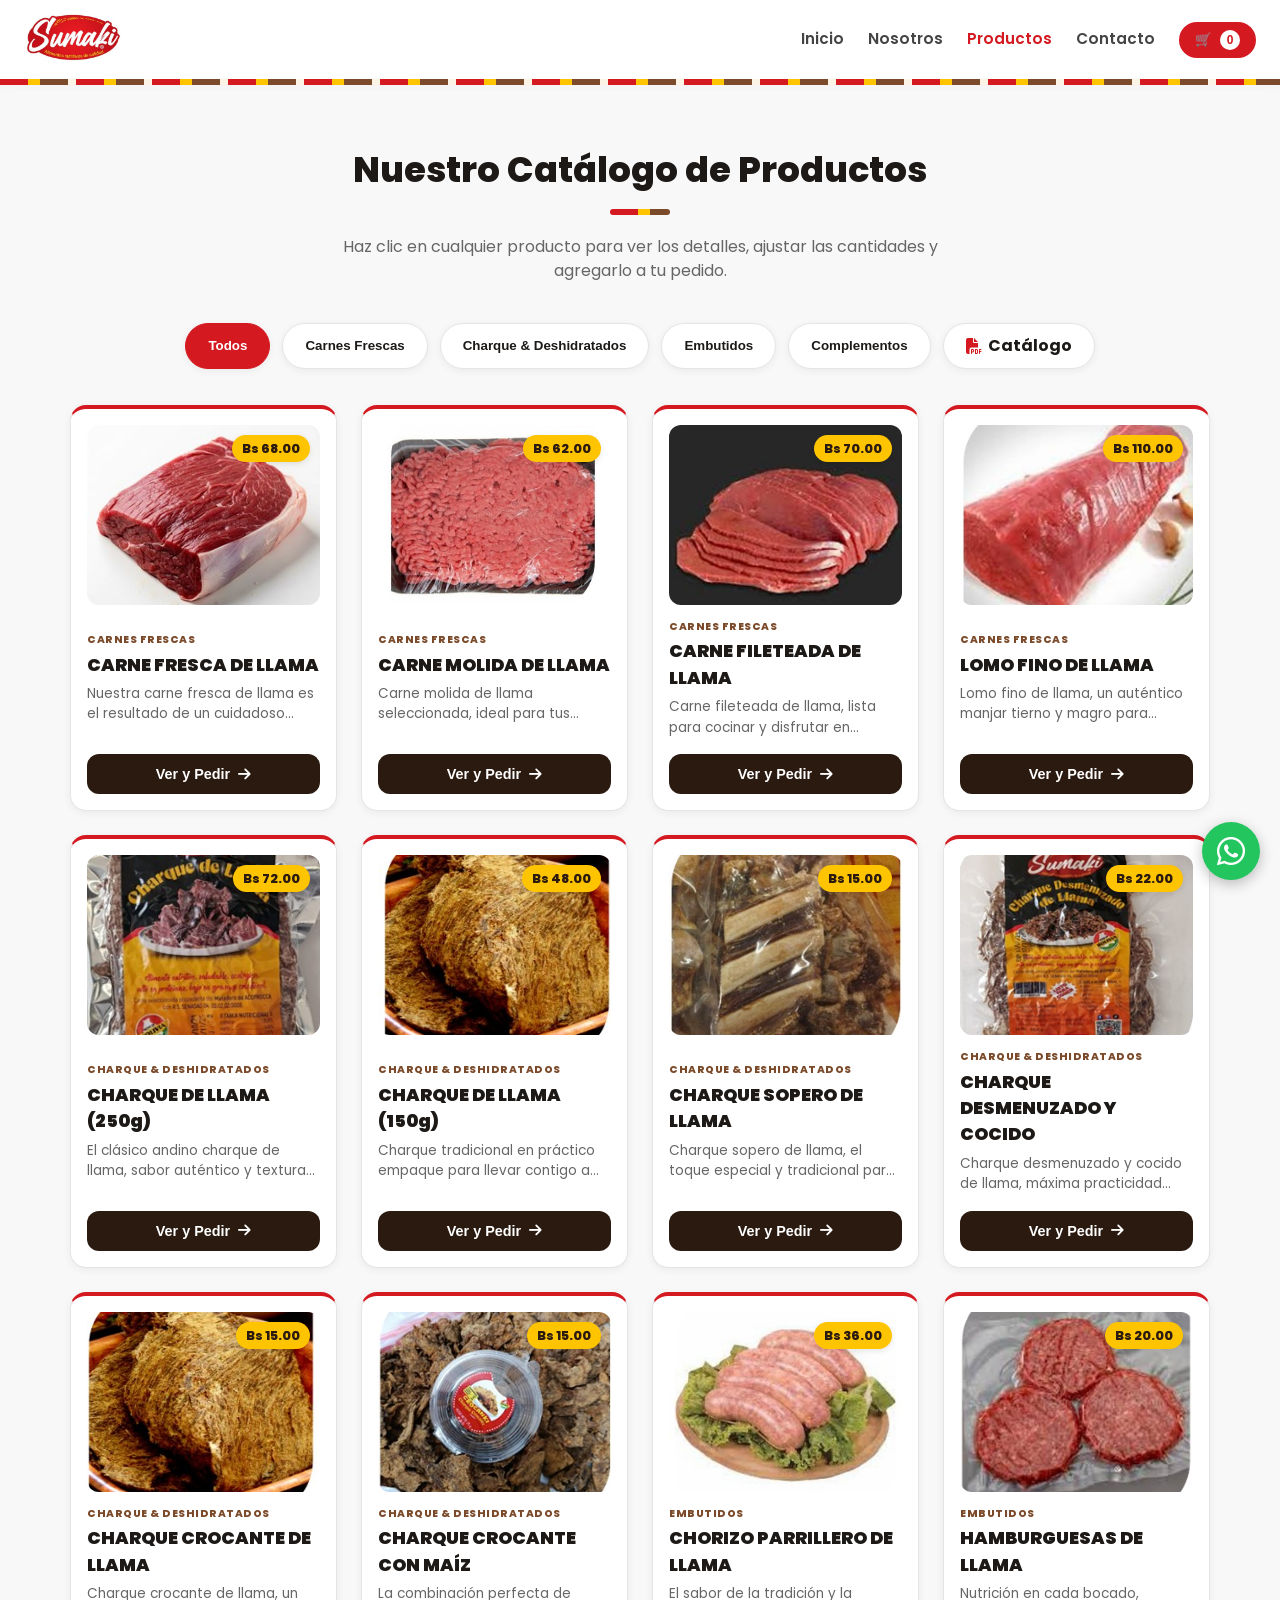
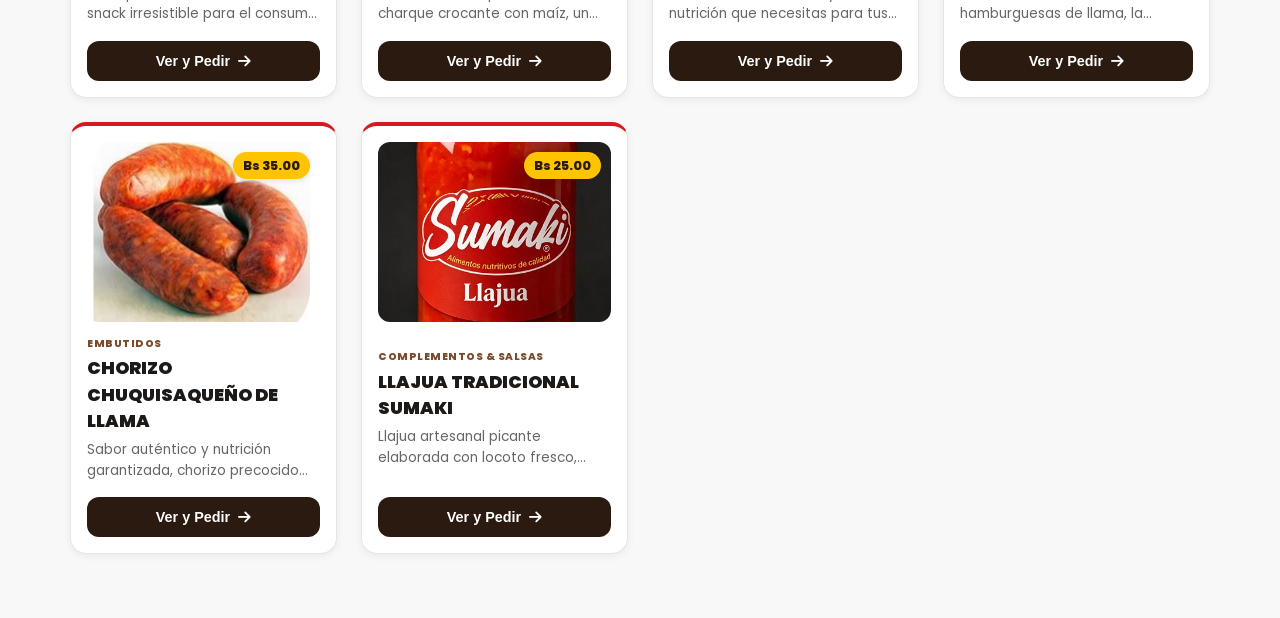
<file: productos.html>
<!DOCTYPE html>
<html lang="es">
<head>
  <meta charset="utf-8">
  <meta name="viewport" content="width=device-width, initial-scale=1, viewport-fit=cover">
  <title>Catálogo de Productos – SUMAKI</title>
  <link rel="icon" href="img/logo.png">
  <link rel="preconnect" href="https://fonts.googleapis.com">
  <link href="https://fonts.googleapis.com/css2?family=Poppins:wght@400;500;600;700;800;900&display=swap" rel="stylesheet">
  <link rel="stylesheet" href="css/styles.css">
  <link rel="stylesheet" href="https://cdnjs.cloudflare.com/ajax/libs/font-awesome/6.4.0/css/all.min.css">
</head>
<body>

  <!-- HEADER -->
  <header>
    <a class="logo-container" href="index.html" aria-label="SUMAKI – Inicio"><img src="img/logo.png" alt="SUMAKI – Alimentos nutritivos de calidad"></a>
    <button class="menu-toggle" id="menuToggle" aria-label="Menú">☰</button>
    <nav id="mainNav">
      <a href="index.html">Inicio</a>
      <a href="index.html#nosotros">Nosotros</a>
      <a href="productos.html" style="color: var(--red-main);">Productos</a>
      <a href="index.html#contacto">Contacto</a>
      <button class="cartbtn" id="openCartBtn">
        🛒 <span class="cart-count" id="cartBadgeCount">0</span>
      </button>
    </nav>
  </header>

  <!-- CATÁLOGO PRINCIPAL -->
  <section id="productos">
    <div class="container">
      <h2 class="section-title">Nuestro Catálogo de Productos</h2>
      <div class="title-underline"></div>
      <p class="section-subtitle">Haz clic en cualquier producto para ver los detalles, ajustar las cantidades y agregarlo a tu pedido.</p>

      <!-- BOTONES DE FILTRO Y CATÁLOGO PDF -->
      <div class="tabs">
        <button class="tab-btn active" onclick="filterProducts('todos', this)">Todos</button>
        <button class="tab-btn" onclick="filterProducts('fresca', this)">Carnes Frescas</button>
        <button class="tab-btn" onclick="filterProducts('deshidratada', this)">Charque & Deshidratados</button>
        <button class="tab-btn" onclick="filterProducts('embutido', this)">Embutidos</button>
        <button class="tab-btn" onclick="filterProducts('complemento', this)">Complementos</button>
        
        <!-- Botón PDF con la misma clase tab-btn -->
        <a href="docs/catalogo_sumaki.pdf" target="_blank" class="tab-btn" style="text-decoration: none; display: inline-flex; align-items: center; gap: 6px;">
          <i class="fa-solid fa-file-pdf" style="color: var(--red-main);"></i> Catálogo
        </a>
      </div>

      <!-- GRID DE PRODUCTOS -->
      <div class="products-grid" id="productsContainer">
        <!-- Renderizado dinámico desde JS -->
      </div>
    </div>
  </section>

  <!-- BARRA FLOTANTE DE INICIO DE COMPRA -->
  <div class="floating-bar" id="floatingBar">
    <button class="floating-bar-btn" id="floatingCheckoutBtn" type="button">
      <div class="floating-badge" id="floatingBadge">1</div>
      <div class="floating-text">
        <span class="floating-sub">FINALIZAR</span>
        <span class="floating-title">Mi Compra</span>
      </div>
      <div class="floating-total">
        <div><span class="floating-currency">Bs</span><span class="floating-amount" id="floatingAmount">0.00</span></div>
        <span class="floating-aprox">Aprox.</span>
      </div>
    </button>
  </div>

<!-- MODAL 1: DETALLE DE PRODUCTO (ESTILO E-COMMERCE ORDENADO) -->
  <div class="modal-overlay" id="productModal">
    <div class="modal-card" style="position: relative;">
      
      <div class="modal-main-grid">
        
        <!-- Columna Izquierda: Imagen y Zoom -->
        <div style="position: relative;">
          <div class="zoom-box-container" id="zoomContainer">
            <img id="mImg" src="" alt="Producto">
            <div class="zoom-lens" id="zoomLens"></div>
            <div class="zoom-result-pane" id="zoomResult"></div>
          </div>
          <p style="text-align: center; font-size: 0.72rem; color: var(--text-muted); margin-top: 8px;">
            <i class="fa-solid fa-magnifying-glass"></i> Pasa el mouse para ver el zoom lateral
          </p>
        </div>

        <!-- Columna Derecha: Información, Precio y Controles -->
        <div style="display: flex; flex-direction: column; justify-content: space-between; height: 100%; text-align: left;">
          <div>
            <h3 class="modal-title" id="mTitle" style="font-size: 1.3rem; margin-bottom: 4px;">PRODUCTO</h3>
            <p class="modal-weight" id="mWeight" style="margin-bottom: 10px;">Presentación: 250 g</p>

            <!-- Descripción y datos técnicos con Ver Más / Ver Menos -->
            <div style="margin-bottom: 14px;">
              <div id="mDesc" style="display: -webkit-box; -webkit-line-clamp: 3; -webkit-box-orient: vertical; overflow: hidden;"></div>
              <button id="toggleDescBtn" type="button" style="background: none; border: none; color: var(--red-main); font-size: 0.75rem; font-weight: 800; cursor: pointer; padding: 4px 0 0 0; text-transform: uppercase;">VER MÁS</button>
            </div>

            <div class="modal-price-pill" id="mPriceLabel" style="display: inline-block; margin-bottom: 14px;">PRECIO BS 0.0 / PAQUETE</div>
          </div>

          <div>
            <div class="modal-qty-box" style="margin-bottom: 14px; padding: 8px 16px;">
              <button class="qty-btn" id="qtyMinus" type="button" style="width: 36px; height: 36px; font-size: 1.1rem;">-</button>
              <div class="qty-display">
                <span class="qty-number" id="qtyValue" style="font-size: 1.4rem;">1</span>
                <span class="qty-unit" id="qtyUnit">PAQUETES</span>
              </div>
              <button class="qty-btn" id="qtyPlus" type="button" style="width: 36px; height: 36px; font-size: 1.1rem;">+</button>
            </div>

            <button class="btn-modal-add" id="addToCartModalBtn" type="button" style="margin-bottom: 8px; padding: 12px;">Añadir al pedido</button>
            <button class="btn-modal-back" id="closeProductModalBtn" type="button" style="width: 100%; padding: 10px;">← Regresar al catálogo</button>
          </div>
        </div>

      </div>

    </div>
  </div>

  <!-- MODAL 2: DRAWER CHECKOUT "MI PEDIDO" -->
  <div class="drawer-overlay" id="checkoutDrawer">
    <div class="drawer-content">
      <div class="drawer-header">
        <h3>Mi Pedido</h3>
        <button class="drawer-close" id="closeCheckoutBtn" type="button">✕</button>
      </div>

      <!-- Lista de ítems seleccionados -->
      <div id="cartItemsList"></div>

      <!-- Sugerencia Llajua con Icono de Ají -->
      <div class="suggestion-box">
        <div style="display: flex; align-items: center; gap: 12px;">
          <div style="background-color: #fee2e2; color: #dc2626; width: 40px; height: 40px; border-radius: 12px; display: grid; place-items: center; font-size: 1.2rem; flex-shrink: 0;">
            <i class="fa-solid fa-pepper-hot"></i>
          </div>
          <div>
            <span class="suggestion-label">Sugerencia</span>
            <div class="suggestion-title">¿Añadimos LLAJUA SUMAKI?</div>
          </div>
        </div>
        <button class="btn-chimi" id="chimiBtn" type="button">+ Bs 25.0</button>
      </div>

      <!-- Formulario de Pedido -->
      <div class="form-group">
        <label class="form-label">Nombre Completo</label>
        <input type="text" id="customerName" class="form-input" placeholder="Tu nombre aquí...">
      </div>

      <div class="delivery-grid">
        <div class="delivery-opt active" id="optRecojo" onclick="selectDelivery('recojo')">
          <div style="font-size: 1.3rem; margin-bottom: 4px;"><i class="fa-solid fa-store"></i></div>
          RECOJO
        </div>
        <div class="delivery-opt" id="optDelivery" onclick="selectDelivery('delivery')">
          <div style="font-size: 1.3rem; margin-bottom: 4px;"><i class="fa-solid fa-motorcycle"></i></div>
          DELIVERY
        </div>
      </div>

      <!-- Total y Enviar WhatsApp -->
      <div class="checkout-box">
        <div class="checkout-total-row">
          <span class="checkout-label">Total Aproximado</span>
          <div><span style="color: var(--red-main); font-weight: 800; font-size: 0.9rem;">Bs </span><span class="checkout-amount" id="checkoutTotalAmount">0.00</span></div>
        </div>
        <button class="btn-whatsapp-order" id="sendWhatsAppBtn" type="button">
          <i class="fa-brands fa-whatsapp" style="font-size: 1.3rem;"></i> PEDIR POR WHATSAPP
        </button>
      </div>
    </div>
  </div>

  <!-- BOTÓN FLOTANTE DE WHATSAPP -->
  <a class="wa-float" href="https://wa.me/59165641009?text=Hola%20SUMAKI,%20deseo%20información%20sobre%20sus%20productos%20de%20carne%20de%20llama." target="_blank" rel="noopener" aria-label="WhatsApp">
    <i class="fa-brands fa-whatsapp"></i>
  </a>

  <!-- SCRIPTS ORDENADOS CORRECTAMENTE -->
  <script src="js/data.js"></script>
  <script src="js/catalogo.js"></script>
  <script src="js/main.js"></script>
</body>
</html>
</file>
<file: css/styles.css>
/* ==========================================================================
   SUMAKI - ESTILOS COMPLETO BASADOS EN EL DISEÑO DE REFERENCIA
   ========================================================================== */

:root {
  --bg-light: #f8f8f8;
  --bg-dark: #2a1710;
  --card-bg: #ffffff;
  --text-main: #1c1917;
  --text-muted: #666666;
  --red-main: #d41920;
  --red-hover: #a8100f;
  --border-color: #e5e5e5;
  --dark-btn: #2b1a10;
  --radius-lg: 24px;
  --radius-md: 16px;
  --radius-full: 9999px;
  --shadow-sm: 0 2px 8px rgba(0,0,0,0.06);
  --shadow-lg: 0 10px 30px rgba(0,0,0,0.15);
}

* {
  box-sizing: border-box;
  margin: 0;
  padding: 0;
}

html {
  scroll-behavior: smooth;
  scroll-padding-top: 80px;
}

body {
  font-family: system-ui, -apple-system, BlinkMacSystemFont, 'Segoe UI', Roboto, Helvetica, Arial, sans-serif;
  background-color: var(--bg-light);
  color: var(--text-main);
  line-height: 1.5;
  min-height: 100vh;
}

/* --------------------------------------------------------------------------
   HEADER & NAVEGACIÓN
   -------------------------------------------------------------------------- */
header {
  position: sticky;
  top: 0;
  z-index: 40;
  background-color: #ffffff;
  border-bottom: 1px solid var(--border-color);
  display: flex;
  align-items: center;
  justify-content: space-between;
  padding: 12px 24px;
  height: 80px;
}

.logo-container {
  display: flex;
  align-items: center;
  gap: 12px;
  text-decoration: none;
}

.brand-title {
  font-size: 1.8rem;
  font-weight: 900;
  color: var(--red-main);
  letter-spacing: 0.05em;
  text-transform: uppercase;
}

.brand-badge {
  background-color: #fef2f2;
  color: var(--red-main);
  font-size: 0.7rem;
  font-weight: 700;
  padding: 4px 8px;
  border-radius: 4px;
  text-transform: uppercase;
  letter-spacing: 0.05em;
}

nav {
  display: flex;
  align-items: center;
  gap: 24px;
}

nav a {
  text-decoration: none;
  color: #444444;
  font-weight: 600;
  font-size: 0.95rem;
  transition: color 0.2s;
}

nav a:hover {
  color: var(--red-main);
}

.cartbtn {
  background-color: var(--red-main);
  color: white;
  border: none;
  border-radius: var(--radius-full);
  padding: 8px 16px;
  font-weight: 700;
  cursor: pointer;
  display: flex;
  align-items: center;
  gap: 8px;
  transition: transform 0.15s, background-color 0.2s;
}

.cartbtn:hover {
  background-color: var(--red-hover);
  transform: scale(1.03);
}

.cart-count {
  background-color: #ffffff;
  color: var(--red-main);
  font-size: 0.75rem;
  width: 20px;
  height: 20px;
  border-radius: 50%;
  display: grid;
  place-items: center;
  font-weight: 800;
}

.menu-toggle {
  display: none;
  background: none;
  border: none;
  font-size: 1.8rem;
  color: var(--text-main);
  cursor: pointer;
}

/* --------------------------------------------------------------------------
   HERO / INICIO (FONDO OSCURO)
   -------------------------------------------------------------------------- */
.hero {
  background-color: var(--bg-dark);
  color: #ffffff;
  padding: 80px 24px;
  display: flex;
  align-items: center;
  min-height: 85vh;
}

.hero-grid {
  display: grid;
  grid-template-columns: 1fr 1fr;
  gap: 40px;
  align-items: center;
}

.hero-content {
  text-align: left;
}

.hero-main-img {
  width: 100%;
  max-width: 500px;
  height: auto;
  object-fit: cover;
  border-radius: 24px;
  box-shadow: 0 20px 40px rgba(0, 0, 0, 0.4);
  border: 2px solid rgba(255, 255, 255, 0.1);
}

.hero-tag {
  display: inline-block;
  background-color: rgba(220, 38, 38, 0.15);
  color: #f87171;
  font-size: 0.75rem;
  font-weight: 800;
  padding: 6px 14px;
  border-radius: var(--radius-full);
  text-transform: uppercase;
  letter-spacing: 0.08em;
  margin-bottom: 20px;
  border: 1px solid rgba(220, 38, 38, 0.3);
}

.hero h1 {
  font-size: clamp(2.2rem, 5vw, 3.5rem);
  font-weight: 900;
  line-height: 1.15;
  margin-bottom: 20px;
}

.hero h1 span.highlight {
  color: var(--red-main);
}

.hero p {
  color: #a8a29e;
  font-size: 1.1rem;
  margin-bottom: 32px;
  max-width: 650px;
}

.hero-buttons {
  display: flex;
  gap: 16px;
  flex-wrap: wrap;
}

.btn {
  display: inline-flex;
  align-items: center;
  gap: 8px;
  background-color: var(--red-main);
  color: #ffffff;
  padding: 14px 28px;
  border-radius: var(--radius-md);
  font-weight: 700;
  text-decoration: none;
  border: none;
  cursor: pointer;
  transition: background-color 0.2s, transform 0.15s;
}

.btn:hover {
  background-color: var(--red-hover);
  transform: translateY(-2px);
}

.btn.btn-secondary {
  background-color: #262626;
  color: #e5e5e5;
  border: 1px solid #333333;
}

.btn.btn-secondary:hover {
  background-color: #333333;
}

/* --------------------------------------------------------------------------
   SECCIONES Y CARDS
   -------------------------------------------------------------------------- */
section {
  padding: 64px 24px;
}

.container {
  max-width: 1140px;
  margin: 0 auto;
}

.section-title {
  text-align: center;
  font-size: 2.2rem;
  font-weight: 900;
  color: var(--text-main);
  margin-bottom: 12px;
}

.title-underline {
  width: 60px;
  height: 4px;
  background-color: var(--red-main);
  margin: 0 auto 20px;
  border-radius: 2px;
}

.section-subtitle {
  text-align: center;
  color: var(--text-muted);
  max-width: 600px;
  margin: 0 auto 40px;
  font-size: 1rem;
}

/* --------------------------------------------------------------------------
   CATÁLOGO Y TABS
   -------------------------------------------------------------------------- */
.tabs {
  display: flex;
  justify-content: center;
  gap: 12px;
  flex-wrap: wrap;
  margin-bottom: 36px;
}

.tab-btn {
  background-color: #ffffff;
  color: var(--text-main);
  border: 1px solid var(--border-color);
  padding: 10px 22px;
  border-radius: var(--radius-full);
  font-weight: 700;
  cursor: pointer;
  transition: all 0.2s;
  box-shadow: var(--shadow-sm);
}

.tab-btn.active, .tab-btn:hover {
  background-color: var(--red-main);
  color: #ffffff;
  border-color: var(--red-main);
}

.products-grid {
  display: grid;
  grid-template-columns: repeat(auto-fill, minmax(250px, 1fr));
  gap: 24px;
}

.product-card {
  background-color: var(--card-bg);
  border-radius: var(--radius-md);
  padding: 16px;
  border: 1px solid var(--border-color);
  box-shadow: var(--shadow-sm);
  display: flex;
  flex-direction: column;
  justify-content: space-between;
  cursor: pointer;
  transition: transform 0.2s, box-shadow 0.2s;
}

.product-card:hover {
  transform: translateY(-4px);
  box-shadow: var(--shadow-lg);
}

.product-img-wrapper {
  position: relative;
  width: 100%;
  height: 180px;
  border-radius: 12px;
  overflow: hidden;
  margin-bottom: 14px;
  background-color: #f0f0f0;
}

.product-img-wrapper img {
  width: 100%;
  height: 100%;
  object-fit: cover;
  transition: transform 0.5s ease;
}

.product-card:hover .product-img-wrapper img {
  transform: scale(1.1);
}

.price-tag {
  position: absolute;
  top: 10px;
  right: 10px;
  background-color: rgba(255, 255, 255, 0.95);
  color: var(--text-main);
  font-size: 0.8rem;
  font-weight: 800;
  padding: 4px 10px;
  border-radius: var(--radius-full);
  box-shadow: 0 2px 6px rgba(0,0,0,0.1);
}

.product-category {
  font-size: 0.65rem;
  font-weight: 800;
  color: var(--red-main);
  text-transform: uppercase;
  letter-spacing: 0.05em;
  margin-bottom: 4px;
}

.product-title {
  font-size: 1.1rem;
  font-weight: 900;
  color: var(--text-main);
  margin-bottom: 6px;
}

.product-desc {
  font-size: 0.85rem;
  color: var(--text-muted);
  margin-bottom: 16px;
  display: -webkit-box;
  -webkit-line-clamp: 2;
  -webkit-box-orient: vertical;
  overflow: hidden;
  text-overflow: ellipsis;
}

.btn-card-add {
  width: 100%;
  background-color: var(--dark-btn);
  color: #ffffff;
  border: none;
  padding: 12px;
  border-radius: 12px;
  font-weight: 700;
  font-size: 0.9rem;
  cursor: pointer;
  display: flex;
  align-items: center;
  justify-content: center;
  gap: 8px;
  transition: background-color 0.2s;
}

.btn-card-add:hover {
  background-color: var(--red-main);
}

/* --------------------------------------------------------------------------
   MODAL DETALLE DE PRODUCTO Y ZOOM LATERAL OPTIMIZADO
   -------------------------------------------------------------------------- */
.modal-overlay {
  position: fixed;
  inset: 0;
  background-color: rgba(0, 0, 0, 0.65);
  backdrop-filter: blur(4px);
  display: none;
  align-items: center;
  justify-content: center;
  padding: 20px;
  z-index: 50;
}

.modal-overlay.active {
  display: flex;
}

.modal-card {
  background-color: #ffffff;
  border-radius: 24px;
  width: 100%;
  max-width: 920px !important;
  max-height: 90vh !important;
  overflow-y: auto !important; /* Scroll interno elegante para evitar desbordes */
  padding: 32px !important;
  box-shadow: var(--shadow-lg);
  animation: modalIn 0.25s ease-out;
  position: relative;
  overflow: visible;
}

@keyframes modalIn {
  from { opacity: 0; transform: scale(0.92); }
  to { opacity: 1; transform: scale(1); }
}

.modal-main-grid {
  display: grid;
  grid-template-columns: 1fr 1.2fr; /* Espacio equilibrado entre la imagen y la información técnica */
  gap: 30px;
  align-items: start;
}

/* Contenedor de la imagen sin espacios blancos */
.zoom-box-container {
  position: relative;
  width: 100%;
  height: 380px;
  border-radius: 16px;
  overflow: hidden;
  background: #1c1917; /* Fondo oscuro elegante */
  border: 1px solid #e5e7eb;
  cursor: crosshair;
}

.zoom-box-container img {
  width: 100%;
  height: 100%;
  object-fit: cover; /* Llena todo el espacio eliminando bordes blancos */
}

/* Lente de zoom */
.zoom-lens {
  position: absolute;
  border: 2px dashed var(--red-main, #dc2626);
  background: rgba(220, 38, 38, 0.15);
  width: 100px;
  height: 100px;
  display: none;
  pointer-events: none;
  border-radius: 4px;
}

/* Ventana de Zoom Lateral */
.zoom-result-pane {
  position: absolute;
  top: 0;
  left: 105%;
  width: 100%;
  height: 100%;
  border-radius: 16px;
  border: 2px solid var(--red-main, #dc2626);
  background-color: #ffffff;
  background-repeat: no-repeat;
  z-index: 100;
  display: none;
  box-shadow: 0 15px 35px rgba(0, 0, 0, 0.2);
}

/* Letras compactas y ordenadas en la descripción ampliada del modal */
#mDesc {
  font-size: 0.8rem !important;
  color: var(--text-muted);
  line-height: 1.45;
}

.modal-title {
  font-size: 1.3rem;
  font-weight: 900;
  text-transform: uppercase;
  margin-bottom: 4px;
}

.modal-weight {
  font-size: 0.85rem;
  color: var(--text-muted);
  margin-bottom: 10px;
}

.modal-price-pill {
  display: inline-block;
  background-color: #fef2f2;
  color: var(--red-main);
  font-size: 0.75rem;
  font-weight: 800;
  padding: 6px 16px;
  border-radius: var(--radius-full);
  margin-bottom: 14px;
}

.modal-qty-box {
  background-color: #f9f9f9;
  border: 1px solid var(--border-color);
  border-radius: 20px;
  padding: 8px 16px;
  display: flex;
  align-items: center;
  justify-content: space-between;
  margin-bottom: 14px;
}

.qty-btn {
  width: 36px;
  height: 36px;
  background-color: #ffffff;
  border: 1px solid var(--border-color);
  border-radius: 12px;
  font-size: 1.1rem;
  font-weight: 700;
  cursor: pointer;
  box-shadow: var(--shadow-sm);
  display: grid;
  place-items: center;
}

.qty-display {
  text-align: center;
}

.qty-number {
  font-size: 1.4rem;
  font-weight: 900;
  display: block;
  line-height: 1;
}

.qty-unit {
  font-size: 0.65rem;
  font-weight: 800;
  color: var(--text-muted);
  text-transform: uppercase;
  letter-spacing: 0.05em;
}

.btn-modal-add {
  width: 100%;
  background-color: var(--dark-btn);
  color: #ffffff;
  border: none;
  padding: 12px;
  border-radius: 18px;
  font-size: 1rem;
  font-weight: 800;
  cursor: pointer;
  margin-bottom: 8px;
  transition: background-color 0.2s;
}

.btn-modal-add:hover {
  background-color: #000000;
}

.btn-modal-back {
  width: 100%;
  background-color: #f3f3f3;
  color: #444444;
  border: none;
  padding: 10px;
  border-radius: 18px;
  font-size: 0.9rem;
  font-weight: 700;
  cursor: pointer;
}

/* --------------------------------------------------------------------------
   BARRA FLOTANTE INFERIOR
   -------------------------------------------------------------------------- */
.floating-bar {
  position: fixed;
  bottom: 24px;
  left: 50%;
  transform: translateX(-50%);
  z-index: 30;
  display: none;
}

.floating-bar.active {
  display: block;
}

.floating-bar-btn {
  background-color: var(--dark-btn);
  color: #ffffff;
  border: 1px solid #333333;
  padding: 12px 24px;
  border-radius: var(--radius-full);
  box-shadow: var(--shadow-lg);
  display: flex;
  align-items: center;
  gap: 20px;
  cursor: pointer;
  transition: transform 0.2s;
}

.floating-bar-btn:hover {
  transform: scale(1.03);
}

.floating-badge {
  background-color: var(--red-main);
  color: #ffffff;
  font-weight: 800;
  width: 32px;
  height: 32px;
  border-radius: 50%;
  display: grid;
  place-items: center;
  font-size: 0.9rem;
}

.floating-text {
  text-align: left;
}

.floating-sub {
  font-size: 0.65rem;
  color: #a8a29e;
  font-weight: 700;
  text-transform: uppercase;
  letter-spacing: 0.08em;
  display: block;
}

.floating-title {
  font-size: 1.05rem;
  font-weight: 900;
}

.floating-total {
  border-left: 1px solid #333333;
  padding-left: 16px;
  text-align: right;
}

.floating-currency {
  color: var(--red-main);
  font-size: 0.75rem;
  font-weight: 800;
  margin-right: 2px;
}

.floating-amount {
  font-size: 1.25rem;
  font-weight: 900;
}

.floating-aprox {
  font-size: 0.6rem;
  color: #a8a29e;
  display: block;
}

/* --------------------------------------------------------------------------
   DRAWER / CHECKOUT "MI PEDIDO"
   -------------------------------------------------------------------------- */
.drawer-overlay {
  position: fixed;
  inset: 0;
  background-color: rgba(0, 0, 0, 0.65);
  backdrop-filter: blur(4px);
  display: none;
  justify-content: center;
  align-items: center;
  padding: 16px;
  z-index: 50;
}

.drawer-overlay.active {
  display: flex;
}

.drawer-content {
  background-color: #ffffff;
  border-radius: 32px;
  width: 100%;
  max-width: 460px;
  max-height: 90vh;
  overflow-y: auto;
  padding: 24px;
  box-shadow: var(--shadow-lg);
  display: flex;
  flex-direction: column;
}

.drawer-header {
  display: flex;
  justify-content: space-between;
  align-items: center;
  margin-bottom: 20px;
}

.drawer-header h3 {
  font-size: 1.5rem;
  font-weight: 900;
}

.drawer-close {
  background-color: #f3f3f3;
  border: none;
  width: 36px;
  height: 36px;
  border-radius: 50%;
  font-size: 1.2rem;
  cursor: pointer;
}

.cart-item {
  background-color: #f9f9f9;
  border: 1px solid var(--border-color);
  border-radius: 16px;
  padding: 12px;
  display: flex;
  align-items: center;
  justify-content: space-between;
  margin-bottom: 12px;
}

.cart-item-left {
  display: flex;
  align-items: center;
  gap: 12px;
}

.cart-item-img {
  width: 48px;
  height: 48px;
  border-radius: 12px;
  object-fit: cover;
}

.cart-item-title {
  font-size: 0.85rem;
  font-weight: 800;
}

.cart-item-sub {
  font-size: 0.75rem;
  color: var(--text-muted);
}

.cart-item-price {
  font-weight: 900;
  font-size: 0.9rem;
}

.cart-item-remove {
  background-color: #f3f4f6;
  border: none;
  color: #ef4444;
  width: 32px;
  height: 32px;
  border-radius: 8px;
  display: grid;
  place-items: center;
  cursor: pointer;
  transition: background-color 0.2s ease, color 0.2s ease;
}

.cart-item-remove:hover {
  background-color: #fee2e2;
  color: #dc2626;
}

.suggestion-box {
  background-color: #fef2f2;
  border: 1px solid #fecaca;
  border-radius: 16px;
  padding: 12px 16px;
  display: flex;
  align-items: center;
  justify-content: space-between;
  margin-bottom: 20px;
}

.suggestion-label {
  font-size: 0.65rem;
  font-weight: 800;
  color: var(--red-main);
  text-transform: uppercase;
}

.suggestion-title {
  font-size: 0.85rem;
  font-weight: 800;
}

.btn-chimi {
  background-color: var(--red-main);
  color: #ffffff;
  border: none;
  padding: 8px 16px;
  border-radius: 12px;
  font-size: 0.85rem;
  font-weight: 800;
  cursor: pointer;
  transition: background-color 0.2s ease, color 0.2s ease;
}

.btn-chimi.added {
  background-color: #16a34a !important;
  color: #ffffff !important;
}

.form-group {
  margin-bottom: 16px;
}

.form-label {
  display: block;
  font-size: 0.65rem;
  font-weight: 800;
  color: var(--text-muted);
  text-transform: uppercase;
  letter-spacing: 0.05em;
  margin-bottom: 6px;
}

.form-input {
  width: 100%;
  background-color: #f9f9f9;
  border: 1px solid var(--border-color);
  padding: 12px 16px;
  border-radius: 16px;
  font-size: 0.9rem;
  outline: none;
}

.delivery-grid {
  display: grid;
  grid-template-columns: 1fr 1fr;
  gap: 12px;
  margin-bottom: 20px;
}

.delivery-opt {
  background-color: #ffffff;
  border: 2px solid var(--border-color);
  border-radius: 16px;
  padding: 16px;
  text-align: center;
  cursor: pointer;
  font-weight: 800;
  font-size: 0.8rem;
  transition: all 0.2s;
}

.delivery-opt.active {
  border-color: var(--red-main);
  background-color: #fef2f2;
  color: var(--red-main);
}

.checkout-box {
  background-color: var(--dark-btn);
  color: #ffffff;
  border-radius: 24px;
  padding: 20px;
  margin-top: auto;
}

.checkout-total-row {
  display: flex;
  justify-content: space-between;
  align-items: center;
  margin-bottom: 16px;
}

.checkout-label {
  font-size: 0.75rem;
  color: #a8a29e;
  font-weight: 700;
  text-transform: uppercase;
}

.checkout-amount {
  font-size: 1.5rem;
  font-weight: 900;
}

.btn-whatsapp-order {
  width: 100%;
  background-color: var(--red-main);
  color: #ffffff;
  border: none;
  padding: 16px;
  border-radius: 16px;
  font-weight: 800;
  font-size: 1rem;
  cursor: pointer;
  display: flex;
  align-items: center;
  justify-content: center;
  gap: 8px;
}

/* --------------------------------------------------------------------------
   BOTÓN FLOTANTE DE WHATSAPP
   -------------------------------------------------------------------------- */
.wa-float {
  position: fixed;
  right: 20px;
  bottom: 20px;
  width: 58px;
  height: 58px;
  background-color: #22c55e;
  color: #ffffff;
  border-radius: 50%;
  display: grid;
  place-items: center;
  font-size: 2rem;
  box-shadow: 0 4px 14px rgba(0, 0, 0, 0.25);
  text-decoration: none;
  z-index: 99;
  transition: transform 0.2s ease, background-color 0.2s ease;
}

.wa-float:hover {
  transform: scale(1.08);
  background-color: #16a34a;
}

/* RESPONSIVE */
@media (max-width: 768px) {
  .menu-toggle { display: block; }
  nav {
    position: absolute;
    top: 80px;
    left: 0;
    right: 0;
    background-color: #ffffff;
    flex-direction: column;
    padding: 20px;
    border-bottom: 1px solid var(--border-color);
    display: none;
  }
  nav.active { display: flex; }
  .modal-main-grid {
    grid-template-columns: 1fr;
  }
  .zoom-result-pane {
    display: none !important;
  }
}

@media (max-width: 968px) {
  .hero-grid {
    grid-template-columns: 1fr;
    text-align: center;
  }
  .hero-content {
    text-align: center;
  }
  .hero-buttons {
    justify-content: center;
  }
  .hero-content p {
    margin-left: auto;
    margin-right: auto;
  }
}

/* ==========================================================================
   CAPA DE MARCA SUMAKI: rojo del logo, amarillo, tierra y franja de aguayo
   ========================================================================== */
:root {
  --wine: #7a0f14;
  --gold: #ffc400;
  --earth: #7b4a2a;
  --cream: #fbf3e4;
  --aguayo: repeating-linear-gradient(90deg, #d41920 0 28px, #ffc400 28px 40px, #7b4a2a 40px 68px, #fbf3e4 68px 76px);
}
body { font-family: 'Poppins', system-ui, -apple-system, 'Segoe UI', Roboto, Arial, sans-serif; }

/* Encabezado con logo y franja andina */
header { box-shadow: 0 2px 12px rgba(122, 15, 20, 0.08); }
header::after { content: ""; position: absolute; left: 0; right: 0; bottom: -6px; height: 6px; background: var(--aguayo); }
.logo-container img { height: 58px; width: auto; display: block; }
nav a.nav-cta { color: #fff; padding: 9px 22px; border-radius: var(--radius-full); }
nav a.nav-cta:hover { color: #fff; }

/* Hero cálido con patrón de rombos */
.hero { position: relative; overflow: hidden; background: linear-gradient(135deg, #2a1710 0%, #4a1d14 55%, var(--wine) 100%); }
.hero::before {
  content: ""; position: absolute; inset: 0; pointer-events: none;
  background-image: linear-gradient(135deg, rgba(255,196,0,.07) 25%, transparent 25%), linear-gradient(225deg, rgba(255,196,0,.07) 25%, transparent 25%);
  background-size: 56px 56px;
}
.hero > * { position: relative; }
.hero h1 span.highlight { color: var(--gold); }
.hero-tag { background-color: rgba(255,196,0,.14); color: var(--gold); border-color: rgba(255,196,0,.4); }
.hero p { color: #e9d9c4; }
.btn.btn-secondary { background: transparent; color: var(--gold); border: 2px solid var(--gold); }
.btn.btn-secondary:hover { background: var(--gold); color: #2b1a10; }
.hero-logo-card {
  max-width: 460px; margin: 0 auto; padding: 28px 28px 18px; text-align: center;
  background: radial-gradient(circle at 30% 20%, #ffffff, var(--cream));
  border: 4px solid var(--gold); border-radius: 32px; transform: rotate(-2deg);
  box-shadow: 0 24px 50px rgba(0,0,0,.45);
}
.hero-logo-card img { width: 100%; height: auto; display: block; }
.hero-logo-card p { margin-top: 10px; font-size: .8rem; font-weight: 700; color: var(--earth); letter-spacing: .06em; text-transform: uppercase; }

/* Títulos con subrayado de aguayo */
.section-title, h2 { font-weight: 800; }
.title-underline, .w-20.h-1.bg-red-600 { background: var(--aguayo) !important; height: 6px !important; border-radius: 3px; }

/* Catálogo */
.product-card { border-top: 4px solid var(--red-main); }
.product-img-wrapper { background-color: var(--cream); }
.price-tag { background-color: var(--gold); color: #2b1a10; }
.product-category { color: var(--earth); }

/* Pie de página */
footer { position: relative; }
footer::before { content: ""; position: absolute; top: 0; left: 0; right: 0; height: 8px; background: var(--aguayo); }
.footer-logo { display: inline-block; background: #fff; border-radius: 999px; padding: 6px 22px; margin-bottom: 12px; }
.footer-logo img { height: 72px; width: auto; display: block; }

/* El botón de WhatsApp no tapa la barra "Mi Compra" en celular */
@media (max-width: 768px) {
  .floating-bar.active ~ .wa-float { bottom: 100px; }
  .logo-container img { height: 48px; }
}
</file>
